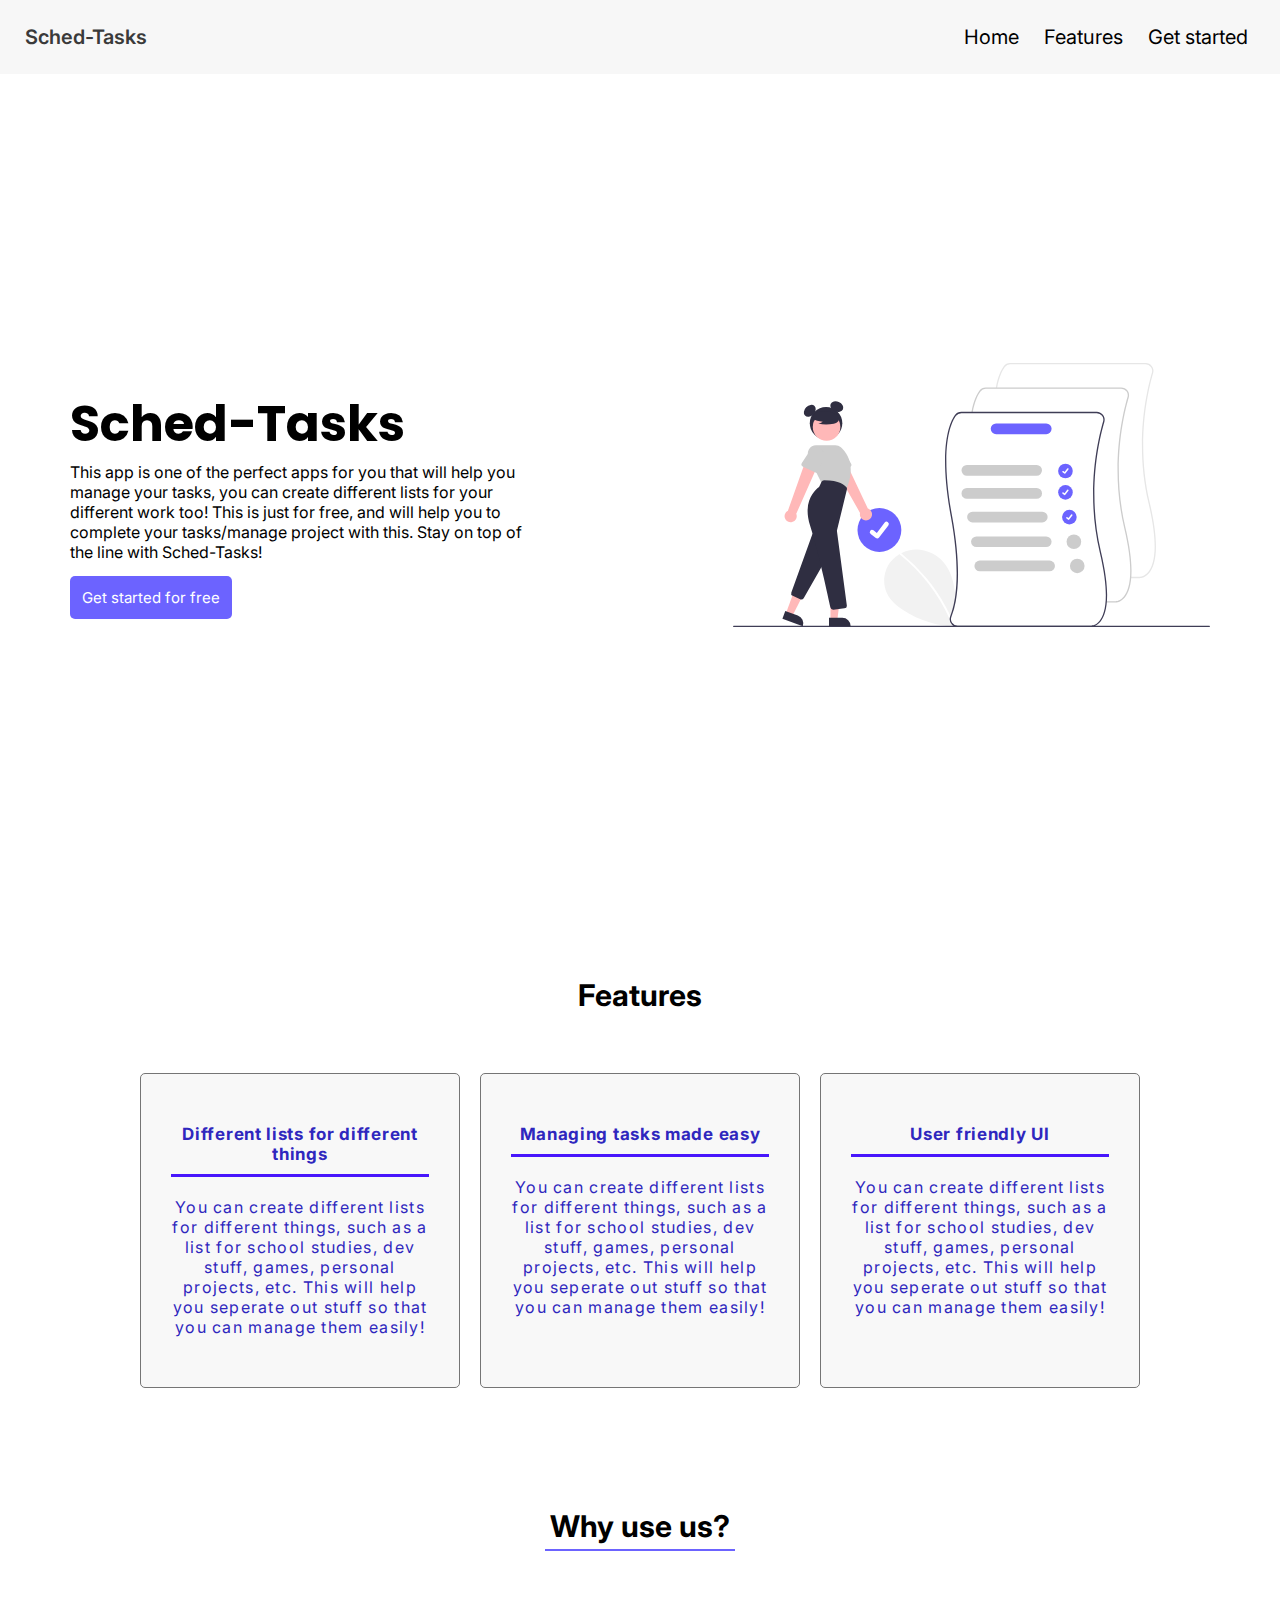
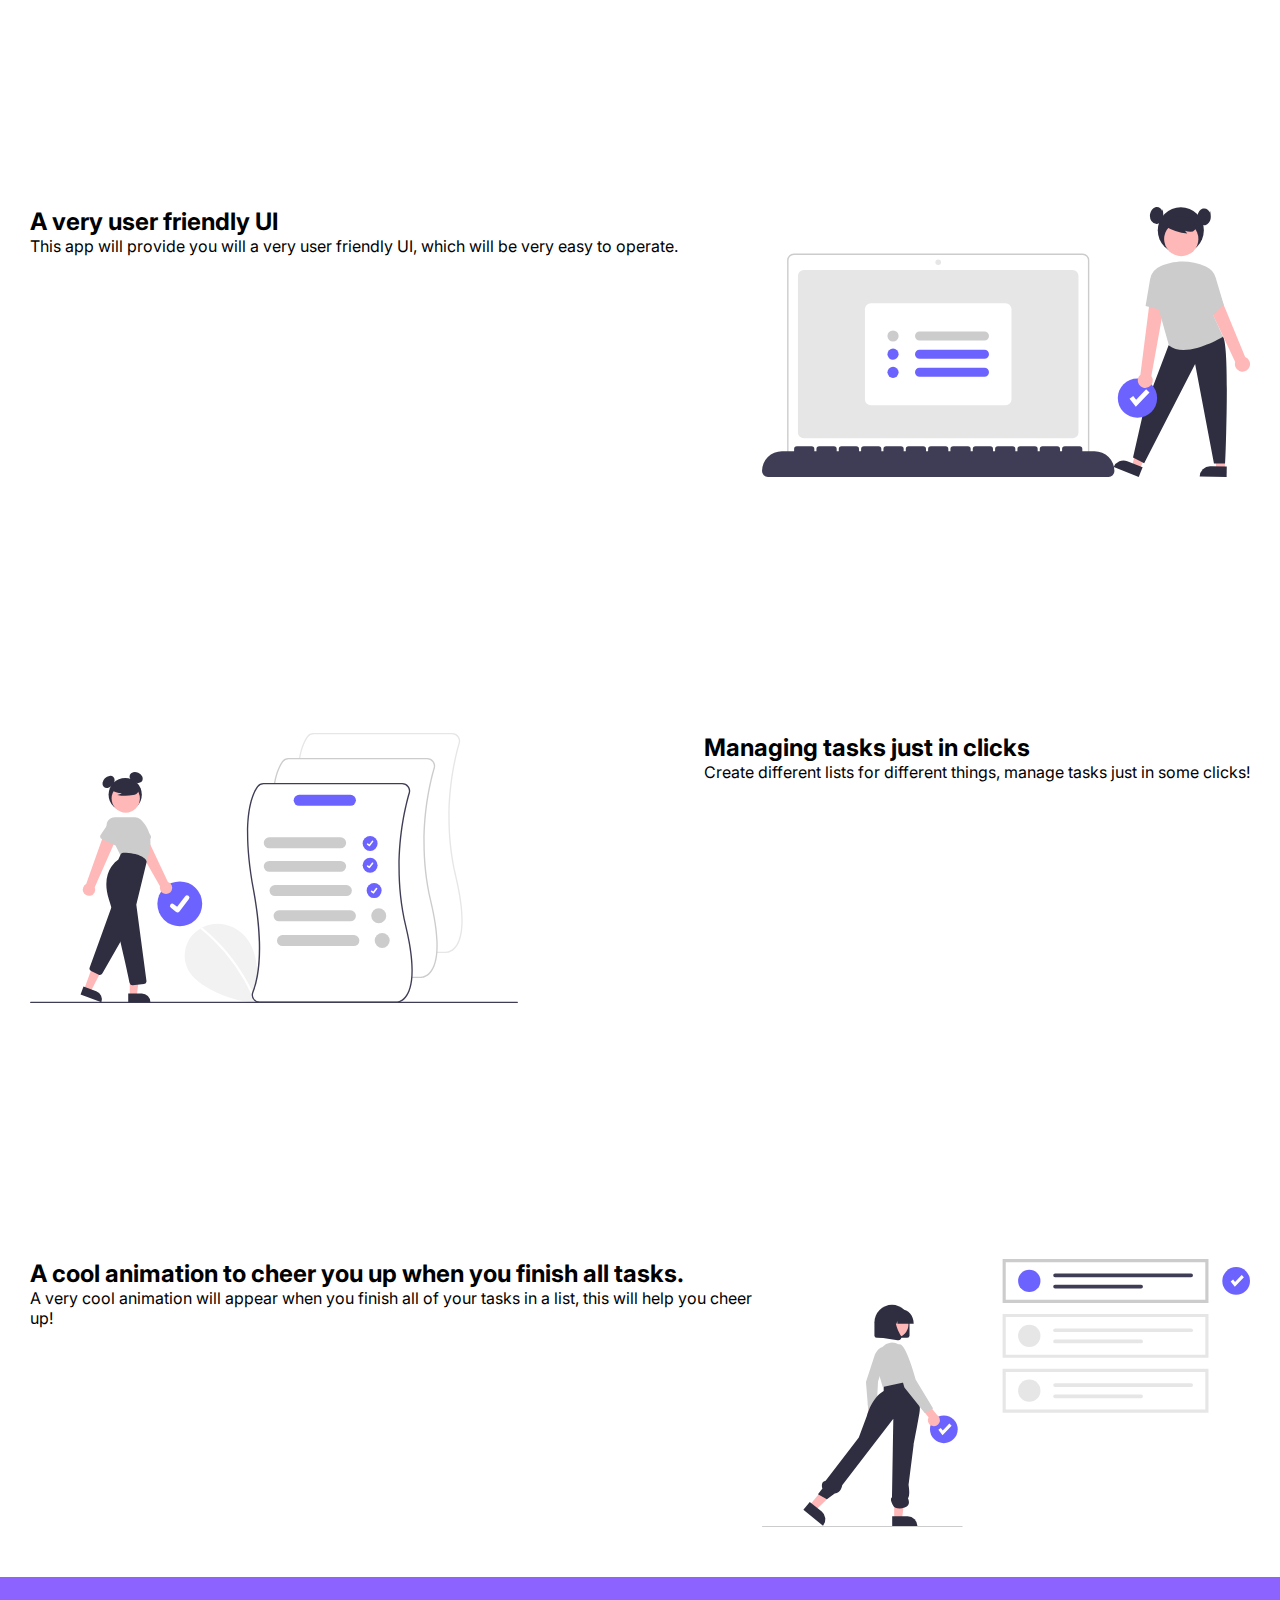
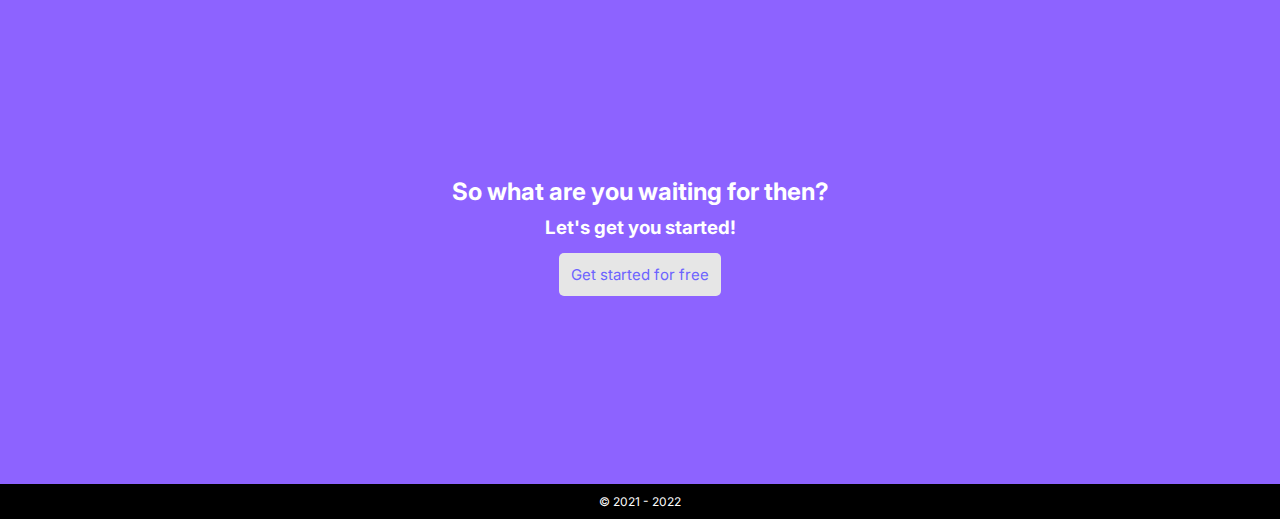
<file: index.html>
<!DOCTYPE html>
<html lang="en">
<head>
    <meta charset="UTF-8">
    <meta http-equiv="X-UA-Compatible" content="IE=edge">
    <link rel="icon" href="imgs/icon.png">
    <link rel="stylesheet" href="./styles/style.css">
    <meta name="viewport" content="width=device-width, initial-scale=1.0">
    <meta name="description" content="A perfect web app for you that will help you manage your tasks! ">
    <title>Sched-Tasks</title>
</head>
<body>
    <header class='header'>
        <a id='logo'>Sched-Tasks</a>
        <nav class='nav'>
            <a class='header-link' href='./index.html'>Home</a>
            <a class='header-link' href='#features'>Features</a>
            <a class='header-link' href='./main.html'>Get started</a>
        </nav>
    </header>
    <main>
        <a href="/#" id="top-link"><i class="arrow up"></i></a>
        <div id='home-app-hero-main'>
            <div id='home-app-hero-left-area'>
                <div id='home-app-hero-heading-container'>
                    <h1 id='home-app-hero-heading'>Sched-Tasks</h1>
                </div>
                <div id="home-app-hero-para-container">
                    <p id='home-app-hero-para'>
                        This app is one of the perfect apps for you that will help you manage your tasks, you can create different lists for your different work too! This is just for free, and will help you to complete your tasks/manage project with this. Stay on top of the line with Sched-Tasks! 
                    </p>
                    <a class='hero-button' href='./main.html'>
                        Get started for free
                    </a>
                </div>
            </div>
            <div id='home-app-hero-right-area'>
                <img id='home-app-hero-img' src='./imgs/home-main-img-2.svg' />
            </div>
        </div>
        <div id='features'>
            <h2 id='feature-heading'>Features</h2>
            <div id='feature-container'>
                <div id='feature1' class='feature'>
                    <h3 class='feature-card-heading'>Different lists for different things</h3>
                    <p class='feature-card-para'>
                        You can create different lists for different things, such as a list for school studies, dev stuff, games, personal projects, etc. This will help you seperate out stuff so that you can manage them easily! 
                    </p>
                </div>
                <div id='feature2' class='feature'>
                    <h3 class='feature-card-heading'>Managing tasks made easy</h3>
                    <p class='feature-card-para'>
                        You can create different lists for different things, such as a list for school studies, dev stuff, games, personal projects, etc. This will help you seperate out stuff so that you can manage them easily! 
                    </p>
                </div>
                <div id='feature3' class='feature'>
                    <h3 class='feature-card-heading'>User friendly UI</h3>
                    <p class='feature-card-para'>
                        You can create different lists for different things, such as a list for school studies, dev stuff, games, personal projects, etc. This will help you seperate out stuff so that you can manage them easily! 
                    </p>
                </div>
            </div>
        </div>
        <div id="why-use-us-container">
            <h1 id='why-use-us-header-text'>Why use us?</h1>
            <div class="why-use-us" id="why-use-us-1">
                <div class="why-use-us-text-container">
                    <h2 class="why-use-us-heading">
                        A very user friendly UI
                    </h2>
                    <p class='why-use-us-descr'>
                        This app will provide you will a very user friendly UI, which will be very easy to operate.
                    </p>
                </div>
                <img src="./imgs/home-main-img-1.svg">
            </div>
            <div class="why-use-us" id="why-use-us-2">
                <img src="./imgs/home-main-img-2.svg">
                <div class="why-use-us-text-container">
                    <h2 class="why-use-us-heading">
                        Managing tasks just in clicks
                    </h2>
                    <p class='why-use-us-descr'>
                        Create different lists for different things, manage tasks just in some clicks! 
                    </p>
                </div>
            </div>
            <div class="why-use-us" id="why-use-us-3">
                <div class="why-use-us-text-container">
                    <h2 class="why-use-us-heading">
                        A cool animation to cheer you up when you finish all tasks.
                    </h2>
                    <p class='why-use-us-descr'>
                        A very cool animation will appear when you finish all of your tasks in a list, this will help you cheer up! 
                    </p>
                </div>
                <img src="./imgs/home-main-img-3.svg">
            </div>
        </div>
        <div class="get-started-container">
            <div class="get-started">
                <h2>So what are you waiting for then?</h2>
                <h3>Let's get you started! </h3>
                <a id='get-started-button' class='hero-button' href="./main.html">Get started for free</a>
            </div>
        </div>
    </main>
    <footer class="footer">
        &copy; 2021 - 2022
    </footer>
</body>
<script src="./scripts/header.js"></script>
</html>
</file>
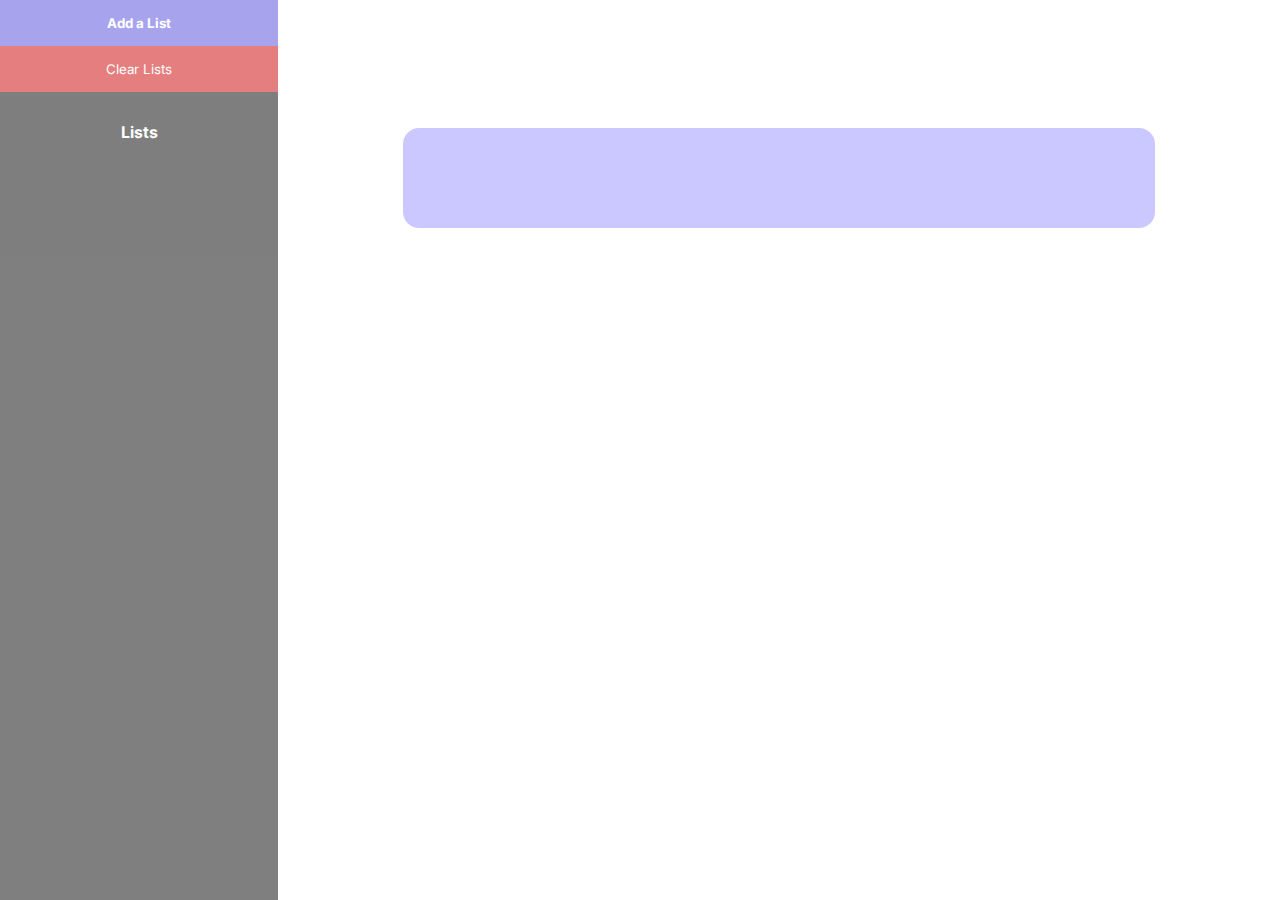
<file: main.html>
<!DOCTYPE html>
<html lang="en">
<head>
    <meta charset="UTF-8">
    <meta http-equiv="X-UA-Compatible" content="IE=edge">
    <link rel="icon" href="imgs/icon.png">
    <link rel="stylesheet" href="./styles/style.css">
    <meta name="viewport" content="width=device-width, initial-scale=1.0">
    <link rel="stylesheet" href="https://cdnjs.cloudflare.com/ajax/libs/font-awesome/4.7.0/css/font-awesome.min.css">
    <meta name="description" content="A perfect web app for you that will help you manage your tasks! ">
    <title>Sched-Tasks</title>
</head>
<!-- Img when things done https://unpaper.com/wp-content/uploads/2019/06/22.-How-to-properly-utilise-the-task-list-to-complete-the-list-of-tasks.png -->
<body>
    <main id='app-main'>
        <div id="tasks-list-container">
            <button class='btn' id='tasks-list-add-btn' onclick='addList()'>Add a List</button>
            <button class='btn' id='tasks-list-remove-btn' onclick='clearList()'>Clear Lists</button>
            <h4 style='text-align: center; margin-bottom: 15px;'>Lists</h4>
            <div id="tasks-lists">

            </div>
        </div>
        <div class="container-lists">
            <div id="selected-lists-task" style="color: black">
            </div>
        </div>
    </main>
</body>
<script src="./scripts/script.js"></script>
</html>
</file>
<file: styles/style.css>
@import url('https://fonts.googleapis.com/css2?family=Inter:wght@300&display=swap');
@import url('https://fonts.googleapis.com/css2?family=Poppins:wght@500&display=swap');

* {
    -webkit-touch-callout: none;
      -webkit-user-select: none;
       -khtml-user-select: none;
         -moz-user-select: none;
          -ms-user-select: none;
            user-select: none;
}

html {
    scroll-behavior: smooth;
}

::-webkit-scrollbar {
    width: 7px;
}

::-webkit-scrollbar-track {
    background: #f1f1f1;
}

::-webkit-scrollbar-thumb {
    background: rgb(126, 119, 255);
    border-radius: 5px;
}

::-webkit-scrollbar-thumb:hover {
    background: rgb(108, 99, 255);
}

* {
    margin: 0;
    font-family: 'Inter';
    box-sizing: border-box;
}

.header {
    z-index: 10;
}

.big {
    display: flex;
    justify-content: space-between;
    padding: 25px;
    position: fixed;
    width: 100%;
    top: 0;
    background: rgb(247, 247, 247);
    transition: all 0.3s;
}

.small {
    transition: all 0.3s;
    box-shadow: 0 1px 2px 0 rgb(60 64 67 / 30%), 0 2px 6px 2px rgb(60 64 67 / 15%);
    display: flex;
    justify-content: space-between;
    padding: 18px;
    position: fixed;
    width: 100%;
    top: 0;
    background: rgb(247, 247, 247);
    align-items: center;
}

main {
    margin-top: 4.8rem
}

@media screen and (max-width: 530px) {
    .header {
        position: relative;
        flex-direction: column;
    }
    #logo {
        margin-bottom: 5px;
        text-align: center;
        font-size: 30px;
    }
}

#logo {
    font-size: 20px;
    font-weight: 600;
}

#home-app-hero-main {
    padding: 0 70px;
    display: flex;
    align-items: center;
    height: calc(100vh - 60px);
}

@media screen and (max-width: 900px) {
    #home-app-hero-main {
        flex-direction: column;
        align-items: center;
        margin-top: 20px;
        height: 700px;
        margin-bottom: 50px;
        justify-content: flex-start;
    }
}

@media screen and (max-width: 1216px) {
    #home-app-hero-main {
        margin-top: 20px;
        height: 500px;
        margin-bottom: 50px;
    }
}

#home-app-hero-para {
    margin-bottom: 25px;
}

a {
    font-size: 20px;
    text-decoration: none;
    color: #3a3a3a;
}

#home-app-hero-left-area {
    width: 50%;
}

@media screen and (max-width: 1000px) {
    #home-app-hero-left-area {
        margin: auto;
        width: 100%;
    }
}

@media screen and (max-width: 1300px) {
    #home-app-hero-heading {
        font-size: 50px !important;
    }
}

#home-app-hero-heading {
    font-size: 70px;
    font-family: 'Poppins';
}

.nav {
    text-align: center;
}

.hero-button {
    font-size: 15px;
    background: rgb(108, 99, 255);
    color: #FFFFFF;
    padding: 12px;
    border-radius: 5px;
    transition: all 0.3s;
}

.hero-button:hover {
    background: rgb(126, 119, 255);
}

.header-link {
    margin-left: 7px;
    padding: 7px;
    border-radius: 5px;
    transition: all 0.3s;
    color: black;
}

@media screen and (max-width: 480px) {
    .header-link {
        margin-left: 4px;
    }
    #home-app-hero-heading {
        font-size: 30px !important;
    }
}

.header-link:hover {
    background: #ffffff;
}

#home-app-hero-right-area {
    text-align: right;
    margin-left: auto;
}

#home-app-hero-img {
    width: 70%;
}

@media screen and (max-width: 1000px) {
    #home-app-hero-right-area {
        text-align: center;
        margin-top: 40px;
    }

    #home-app-hero-img {
        width: 90%;
    }
}

#features {
    padding-bottom: 70px;
}

#feature-heading {
    font-size: 30px;
    margin: 60px auto;
    text-align: center;
}

.feature {
    width: 25%;
    background: rgb(248, 248, 248);
    color: rgb(47, 39, 190);
    border: 1px rgb(117, 117, 117) solid;
    margin-right: 20px;
    padding: 50px 30px;
    border-radius: 5px;
    z-index: 1;
    text-align: center;
    transition: all 0.3s;
}

.feature-card-heading {
    margin-bottom: 20px;
    border-bottom: 3px rgb(72, 22, 252) solid;
    font-size: 17px;
    letter-spacing: 0.7px;
    padding-bottom: 10px;
    text-align: center;
}

.feature-card-para {
    letter-spacing: 1.3px;
}

.feature:hover {
    transform: scale(1.05, 1.05);
    box-shadow: 1px 3px 15px rgb(108, 99, 255);
}

.feature:last-child {
    margin-right: 0px;
}

#feature-container {
    display: flex;
    justify-content: center;
}

@media screen and (max-width: 1000px) {
    #feature-container {
        flex-direction: column;
        align-items: center;
    }
    .feature {
        margin-right: 0px;
        width: 40%;
        margin-bottom: 20px;
    }
}

@media screen and (max-width: 700px) {
    .feature {
        width: 60%;
    }
}

@media screen and (max-width: 500px) {
    .feature {
        width: 80%;
    }
}

.why-use-us {
    padding-bottom: 20%;
    padding-left: 30px;
    display: flex;
    justify-content: space-between;
    padding-right: 30px;
}

#why-use-us-container {
    background: white;
}

#why-use-us-1 {
    padding-top: 20%;
}

#why-use-us-3 {
    background: white;
    padding-bottom: 50px;
}

#why-use-us-header-text {
    font-size: 30px;
    padding-top: 50px;
    width: 190px;
    margin: auto;
    padding-bottom: 5px;
    border-bottom: 2px rgb(108, 99, 255) solid;
    text-align: center;
}

.get-started-container {
    background-color: rgb(141, 99, 255);
}

.get-started {
    color: white;
    padding-top: 200px;
    padding-bottom: 200px;
    width: 70%;
    margin: auto;
    text-align: center;
}

.get-started > h3 {
    margin-top: 10px;
    margin-bottom: 25px;
}

#get-started-button {
    background: rgb(230, 230, 230);
    color: rgb(108, 99, 255);
}

#get-started-button:hover {
    background: white;
}

.footer {
    text-align: center;
    background: black;
    color: white;
    font-size: 12px;
    padding: 10px;
}

#app-main {
    display: flex;
    margin-top: 0;
    justify-content: space-between;
    background: url('https://c4.wallpaperflare.com/wallpaper/1/757/189/japan-mount-fuji-clean-sky-landscape-wallpaper-preview.jpg');
    background-position: center;
    background-repeat: no-repeat;
    background-size: cover;
    height: 100vh;
    color: white;
}

.taskListItem {
    padding: 12px 20px;
    text-align: center;
    color: black;
    cursor: pointer;
    background: #e7e7e7;
    border-bottom: 1px solid rgb(189, 189, 189);
    transition: all 0.2s;
}

#tasks-list-container {
    width: 25%;
    background: black;
    opacity: 0.5;
    height: 100%;
}

.taskListItem:last-child {
    border-bottom: none;
}

.taskListItem:hover {
    background: #eeeeee;
    box-shadow: 0px 2px 7px rgb(150, 150, 150);
}

.tasksListTasks {
    display: flex;
    justify-content: space-between;
    padding: 12px 20px;
    text-align: center;
    width: 100%;
    border-bottom: 3px solid rgb(126, 119, 255);
    margin: 10px auto;
    opacity: 0.8;
    transition: all 0.15s;
    background: #e7e7e7;
}

.tasksListTasks:hover {
    background: #eeeeee;
}

#selected-lists-task {
    width: 75%;
    background: rgb(192, 189, 255);
    padding: 50px;
    margin: auto;
    text-align: center;
    opacity: 0.9;
    border-radius: 1rem;
}

.why-use-us > img {
    width: 40%;
}

.selectedList {
    background: #c4c4c4 !important;
}

.btn {
    background: rgb(89, 81, 238);
    color: white;
    border: none;
    outline: none;
    width: 100%;
    padding: 15px 30px;
    transition: all 0.3s;
    text-align: center;
    cursor: pointer;
}

.btn:hover {
    background: rgb(150, 145, 255);
    box-shadow: 1px 2px 7px rgb(92, 92, 92);
}

#tasks-lists {
    text-align: center;
}

#no-task-img {
    margin-top: 15px;
    width: 50%;
}

#add-task-button {
    border-radius: 0.5em;
    width: 40%;
    margin-right: 15px;
    margin-top: 20px;
}

#clear-button {
    padding: 15px 20px;
    cursor: pointer;
    border: none;
    font-size: 15px;
    border-radius: 50%;
    transition: all 0.3s;
    outline: none;
}

#clear-button:hover {
    background: rgb(255, 113, 113);
    color: white;
}

#tasks-list-add-btn {
    font-weight: 700;
}

#tasks-list-add-btn:hover {
    box-shadow: none;
    background: rgb(82, 74, 221);
}

#tasks-list-remove-btn {
    background: rgb(205, 0, 0);
    transition: all 0.3s;
    margin-bottom: 30px;
}

#tasks-list-remove-btn:hover {
    background: rgb(255, 0, 0);
    box-shadow: none;
}

#top-link {
    margin-top: 30px;
    box-shadow: 3px 4px 7px rgb(46, 46, 46);
    border-radius: 50%;
    right: 20px;
    bottom: 10px;
    position: fixed;
    background: rgb(108, 99, 255);
    transition: all 0.7s;
    opacity: 0;
    width: 50px;
    height: 50px;
    text-align: center;
    padding: 15px 15px;
    font-size: 15px;
}

.arrow {
    border: solid white;
    border-width: 0 3px 3px 0;
    display: inline-block;
    padding: 3px;
}

.up {
    transform: rotate(-135deg);
    -webkit-transform: rotate(-135deg);
}

.tasksRightArea > div > i {
    cursor: pointer;
}

.tasksRightArea {
    display: flex;
}

.tasksRightArea > div {
    margin-right: 15px;
}

.tasksRightArea > div:last-child {
    margin-right: 0;
}

i {
    transition: all 0.3s;
}

i:hover {
    transform: scale(1.26);
}

.taskLeftArea {
    display: flex;
}

.doneButton {
    margin-right: 7px;
    cursor: pointer;
    transition: all 0.3s;
}

.doneButton:hover {
    transform: scale(1.26);
}

.taskName {
    width: 100%;
}

body {
    overflow-x: hidden;
}

.container-lists {
    margin-top: 10%;
    width: 90%;
    opacity: 0.9;
    padding: 0 !important;
    height: 50vh;
    overflow-y: scroll;
}
</file>
